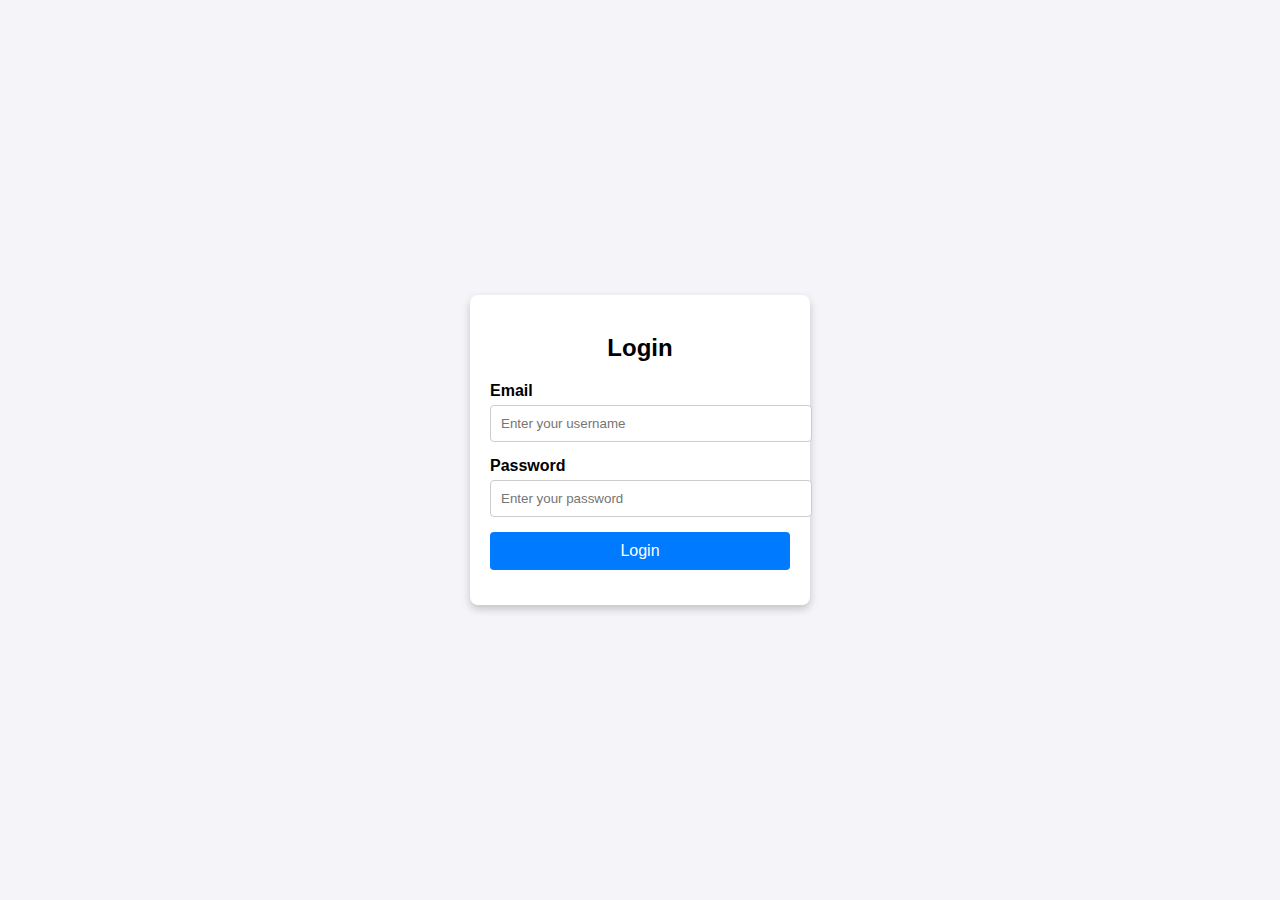
<file: app/templates/auth.html>
<!DOCTYPE html>
<html lang="en">
<head>
    <meta charset="UTF-8">
    <meta name="viewport" content="width=device-width, initial-scale=1.0">
    <title>Login Form</title>
    <style>
        body {
            font-family: Arial, sans-serif;
            background-color: #f4f4f9;
            display: flex;
            justify-content: center;
            align-items: center;
            height: 100vh;
            margin: 0;
        }
        .login-container {
            background: #fff;
            padding: 20px;
            border-radius: 8px;
            box-shadow: 0 4px 8px rgba(0, 0, 0, 0.2);
            width: 300px;
        }
        .login-container h2 {
            text-align: center;
            margin-bottom: 20px;
        }
        .form-group {
            margin-bottom: 15px;
        }
        .form-group label {
            display: block;
            margin-bottom: 5px;
            font-weight: bold;
        }
        .form-group input {
            width: 100%;
            padding: 10px;
            border: 1px solid #ccc;
            border-radius: 4px;
        }
        .form-group button {
            width: 100%;
            padding: 10px;
            background-color: #007bff;
            color: #fff;
            border: none;
            border-radius: 4px;
            font-size: 16px;
            cursor: pointer;
        }
        .form-group button:hover {
            background-color: #0056b3;
        }
        .error {
            color: red;
            font-size: 14px;
            margin-top: 10px;
        }
    </style>
</head>
<body>
    <div class="login-container">
        <h2>Login</h2>
        <div class="form-group">
            <label for="username">Email</label>
            <input type="text" id="username" name="username" placeholder="Enter your username" required>
        </div>
        <div class="form-group">
            <label for="password">Password</label>
            <input type="password" id="password" name="password" placeholder="Enter your password" required>
        </div>
        <div class="form-group">
            <button id="loginBtn">Login</button>
        </div>
        <div class="error" id="error"></div>
    </div>

    <script src="../static/js/login.js"></script>
    <script src="../static/js/script.js"></script>
</body>
</html>
</file>
